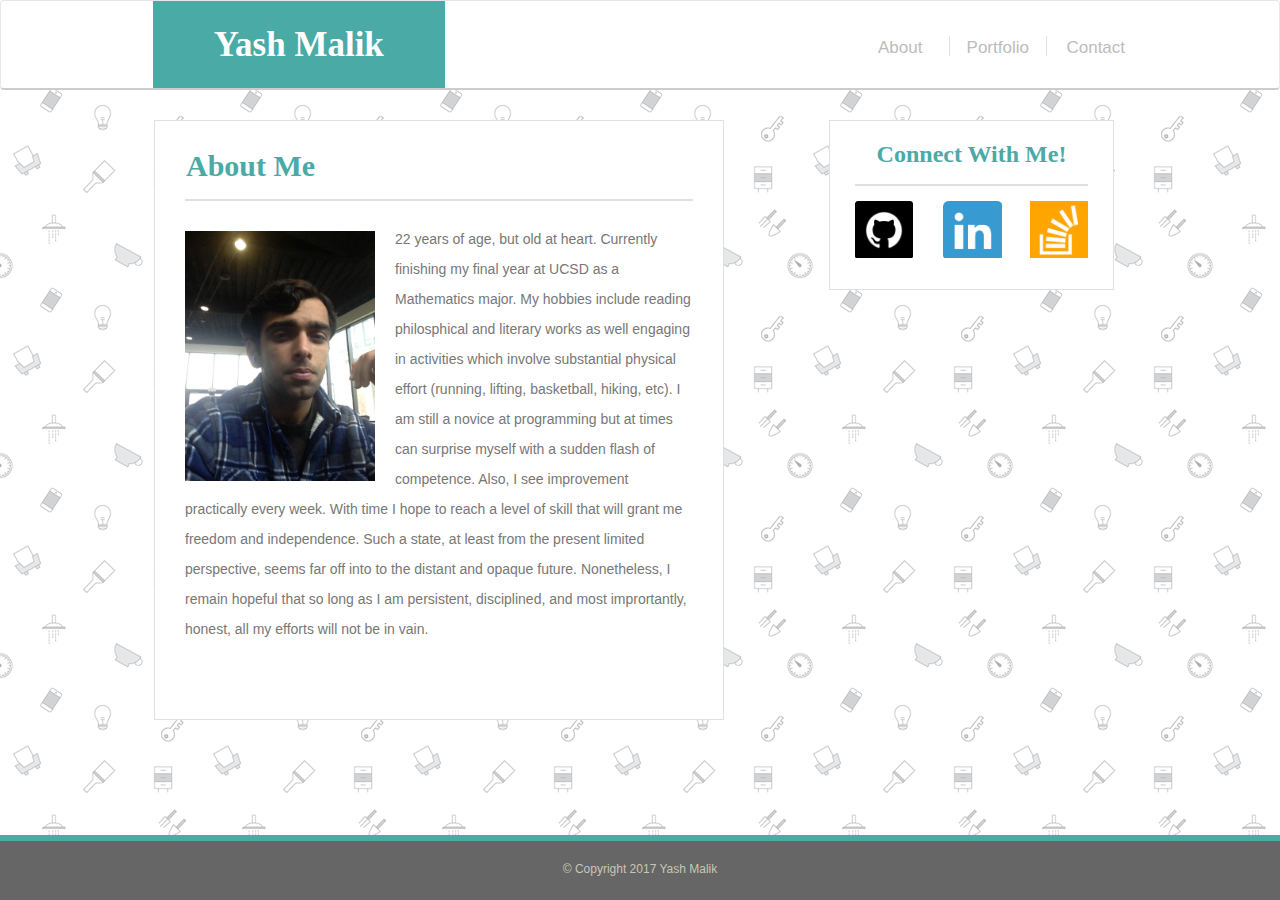
<file: index.html>
<!DOCTYPE html>
<html>
<head>
	<title>Yash Malik</title>
	<meta name="viewport" content="width=device-width, initial-scale=1.0">
	<link rel="stylesheet" type="text/css" href="./assets/Bootstrap3/css/bootstrap.css">
	<link rel="stylesheet" type="text/css" href="./assets/style.css">
</head>
<body>
	<nav class="navbar navbar-default header_container">
		<div class="container">
			<div class="row">
				<div class="col-md-1 headerBlankSpace"></div>
				<div class="col-md-3 headerName_superContainer container">
					<div class="col-xs-12 headerName_container">
						<h1 class="headerName">
							Yash Malik
						</h1>
					</div>
				</div>
				<div class="col-md-4 headerBlankSpace"></div>
				<div class="col-md-3 headerLinks_superContainer container">
					<div class="headerLinksBackground"></div>
					<div class="row links_row">
						<div class="col-xs-4 headerLinks_container aboutLink">
							<a href="./index.html"><p class="nav_linkText">About</p></a>
						</div>
						<div class="col-xs-4 headerLinks_container portfolioLink">
							<a href="./portfolio.html"><p class="nav_linkText">Portfolio</p></a>
						</div>
						<div class="col-xs-4 headerLinks_container contactLink">
							<a href="./contact.html"><p class="nav_linkText">Contact</p></a>
						</div>
					</div>
				</div>
			</div>
		</div>
	</nav>
	<div class="container contentContainer">
		<div class="row contentRow">
			<div class="col-md-1"></div>
			<div class="col-md-6 mainContent">
				<div class="row contentTitleContainer">
					<div class="col-sm-6 contentTitle">
						<p class="contentTitle">About Me</p>
					</div>
				</div>
				<div class="row mainContentContainer">
					<div class="imageContainer">
						<img src="./assets/images/profile_pic.jpg" height="250px" width="190px">
					</div>
					<p id="aboutme_text">
					22 years of age, but old at heart. Currently finishing my final year at UCSD as a 
					Mathematics major. My hobbies include reading
					philosphical and literary works as well engaging in activities which involve substantial physical effort (running, lifting, basketball, hiking, etc). I am still a novice at programming but at times can surprise myself with a sudden flash of competence. Also, I see improvement practically every week. With time I hope to reach a level of skill that will grant me freedom and independence. Such a state, at least from the present limited perspective, seems far off into to the distant and opaque future. Nonetheless, I remain hopeful that so long as I am persistent, disciplined, and most imprortantly, honest, all my efforts will not be in vain.	
					</p>	
				</div>
			</div>
			<div class="col-md-1"></div>
			<div class="col-md-3 sidebar">
				<div class="row sidebarTitleContainer">
					<h3 id="sidebarTitle">Connect With Me!</h2>
				</div>
				<div class="row sidebarLinksContainer">
					<a href="https://github.com/yamalik95" target="_blank"><div class="col-xs-3 git"></div>
					<div class="col-xs-1"></div>
					<a href="https://www.linkedin.com/in/yash-malik-36b143142/" target="_blank"><div class="col-xs-3 linked"></div></a>
					<a href="https://stackexchange.com/users/11342886/yamalik" target="_blank"><div class="col-xs-3 stack"></div></a>
				</div>
			</div>
		</div>
	</div>
	<div class="footer_container">
		<div class="footer_text_container">
			<p class="footer_text">&copy; Copyright 2017 Yash Malik</p>
		</div>
	</div>
</body>
</html>
</file>
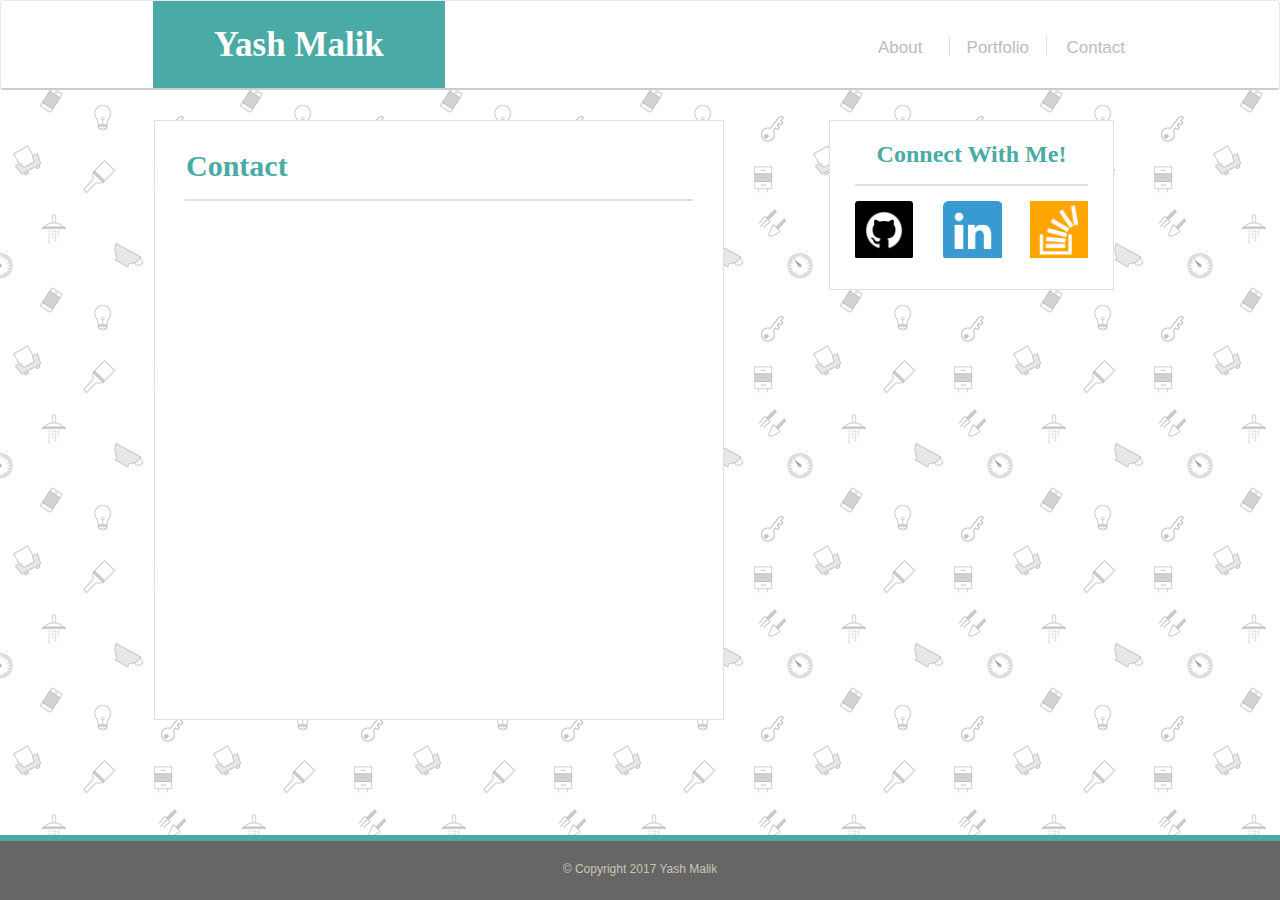
<file: contact.html>
<!DOCTYPE html>
<html>
<head>
	<title>Yash Malik</title>
	<meta name="viewport" content="width=device-width, initial-scale=1.0">
	<link rel="stylesheet" type="text/css" href="./assets/Bootstrap3/css/bootstrap.css">
	<link rel="stylesheet" type="text/css" href="./assets/style.css">
</head>
<body>
	<nav class="navbar navbar-default header_container">
		<div class="container">
			<div class="row">
				<div class="col-md-1 headerBlankSpace"></div>
				<div class="col-md-3 headerName_superContainer container">
					<div class="col-xs-12 headerName_container">
						<h1 class="headerName">
							Yash Malik
						</h1>
					</div>
				</div>
				<div class="col-md-4 headerBlankSpace"></div>
				<div class="col-md-3 headerLinks_superContainer container">
					<div class="headerLinksBackground"></div>
					<div class="row links_row">
						<div class="col-xs-4 headerLinks_container aboutLink">
							<a href="./index.html"><p class="nav_linkText">About</p></a>
						</div>
						<div class="col-xs-4 headerLinks_container portfolioLink">
							<a href="./portfolio.html"><p class="nav_linkText">Portfolio</p></a>
						</div>
						<div class="col-xs-4 headerLinks_container contactLink">
							<a href="./contact.html"><p class="nav_linkText">Contact</p></a>
						</div>
					</div>
				</div>
			</div>
		</div>
	</nav>
	<div class="container contentContainer">
		<div class="row contentRow">
			<div class="col-md-1"></div>
			<div class="col-md-6 mainContent">
				<div class="row contentTitleContainer">
					<div class="col-sm-5 contentTitle">
						<p class="contentTitle">Contact</p>
					</div>
				</div>
			</div>
			<div class="col-md-1"></div>
			<div class="col-md-3 sidebar">
				<div class="row sidebarTitleContainer">
					<h3 id="sidebarTitle">Connect With Me!</h2>
				</div>
				<div class="row sidebarLinksContainer">
					<a href="https://github.com/yamalik95" target="_blank"><div class="col-xs-3 git"></div>
					<div class="col-xs-1"></div>
					<a href="https://www.linkedin.com/in/yash-malik-36b143142/" target="_blank"><div class="col-xs-3 linked"></div></a>
					<a href="https://stackexchange.com/users/11342886/yamalik" target="_blank"><div class="col-xs-3 stack"></div></a>
				</div>
			</div>
		</div>
	</div>
	<div class="footer_container">
		<div class="footer_text_container">
			<p class="footer_text">&copy; Copyright 2017 Yash Malik</p>
		</div>
	</div>
</body>
</html>
</file>
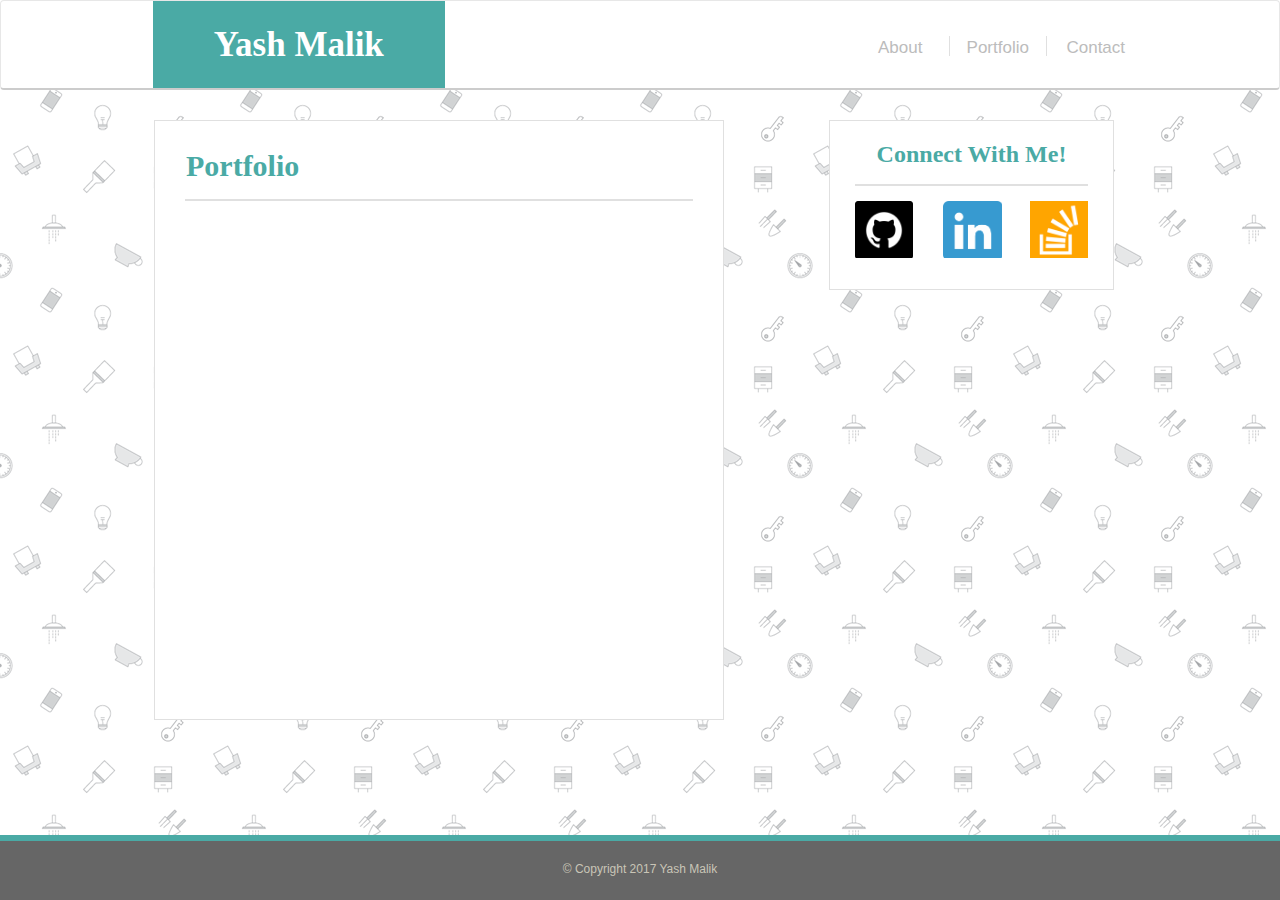
<file: portfolio.html>
<!DOCTYPE html>
<html>
<head>
	<title>Yash Malik</title>
	<meta name="viewport" content="width=device-width, initial-scale=1.0">
	<link rel="stylesheet" type="text/css" href="./assets/Bootstrap3/css/bootstrap.css">
	<link rel="stylesheet" type="text/css" href="./assets/style.css">
</head>
<body>
	<nav class="navbar navbar-default header_container">
		<div class="container">
			<div class="row">
				<div class="col-md-1 headerBlankSpace"></div>
				<div class="col-md-3 headerName_superContainer container">
					<div class="col-xs-12 headerName_container">
						<h1 class="headerName">
							Yash Malik
						</h1>
					</div>
				</div>
				<div class="col-md-4 headerBlankSpace"></div>
				<div class="col-md-3 headerLinks_superContainer container">
					<div class="headerLinksBackground"></div>
					<div class="row links_row">
						<div class="col-xs-4 headerLinks_container aboutLink">
							<a href="./index.html"><p class="nav_linkText">About</p></a>
						</div>
						<div class="col-xs-4 headerLinks_container portfolioLink">
							<a href="./portfolio.html"><p class="nav_linkText">Portfolio</p></a>
						</div>
						<div class="col-xs-4 headerLinks_container contactLink">
							<a href="./contact.html"><p class="nav_linkText">Contact</p></a>
						</div>
					</div>
				</div>
			</div>
		</div>
	</nav>
	<div class="container contentContainer">
		<div class="row contentRow">
			<div class="col-md-1"></div>
			<div class="col-md-6 mainContent">
				<div class="row contentTitleContainer">
					<div class="col-sm-5 contentTitle">
						<p class="contentTitle">Portfolio</p>
					</div>
				</div>
			</div>
			<div class="col-md-1"></div>
			<div class="col-md-3 sidebar">
				<div class="row sidebarTitleContainer">
					<h3 id="sidebarTitle">Connect With Me!</h2>
				</div>
				<div class="row sidebarLinksContainer">
					<a href="https://github.com/yamalik95" target="_blank"><div class="col-xs-3 git"></div>
					<div class="col-xs-1"></div>
					<a href="https://www.linkedin.com/in/yash-malik-36b143142/" target="_blank"><div class="col-xs-3 linked"></div></a>
					<a href="https://stackexchange.com/users/11342886/yamalik" target="_blank"><div class="col-xs-3 stack"></div></a>
				</div>
			</div>
		</div>
	</div>
	<div class="footer_container">
		<div class="footer_text_container">
			<p class="footer_text">&copy; Copyright 2017 Yash Malik</p>
		</div>
	</div>
</body>
</html>
</file>
<file: assets/style.css>
.header_container {
	position: fixed;
	background-color: #ffffff;
	border-bottom: 2px solid #cccccc;
	height: 90px;
	width: 100%;
	z-index: 2;
}

.headerLinks_superContainer {
	height: 87px;
	margin-left: 17px;
}

.headerName_superContainer {
	background-color: #4aaaa5;
	height: 87px;
	border-top: 5px solid #4aaaa5;
}

.headerName {
	text-align: center;
	color: #ffffff;
	font-family: 'Georgia', Times, 'Times New Roman', serif;
	font-size: 35px;
	font-weight: bolder;
	z-index: 1;
}

.headerLinks_container {
	height: 20px;
	margin-top: 35px;
}

.nav_linkText {
	text-align: center;
	margin-top: 0px;
	color: #bcbcbc;
	font-family: 'Arial', 'Helvetica Neue', Helvetica, sans-serif;
	font-size: 17px;
}


.aboutLink {
	border-right: 1px solid #e0e0e0;
}

.portfolioLink {
	border-right: 1px solid #e0e0e0;
}


.contentRow {
	height: 600px;
	width: 100%;
	margin-top: 120px;
	margin-bottom: 100px;
	z-index: -2;
}

.footer_container {
	position: fixed;
	bottom: 0;
	height: 65px;
	width: 100%;
	background-color: #666666;
	border-top: 6px solid #4aaaa5;
	z-index: 2;
}

.footer_text_container {
	margin: auto;
	margin-top: 20px;
	height:30px;
	width: 200px;
	background-color: #666666;
}

.footer_text {
	text-align: center;
	color: #C9C5B7;
	font-family: 'Arial', 'Helvetica Neue', Helvetica, sans-serif;
	font-size: 12px;
}

.mainContent {
	height: 100%;
	background-color: #ffffff;
	margin-left: 4px;
	border: 1px solid #e0e0e0;
}

.sidebar {
	height: 170px;
	background-color: #ffffff;
	border: 1px solid #e0e0e0;
	margin-left: 10px;
}

body {
	background-image: url("./images/doodles.png");
}

.sidebarTitleContainer {
	height: 65px;
	background-color: #ffffff;
	margin-left: 10px;
	margin-right: 10px;
	border-bottom: 2px solid #e0e0e0;
}

.sidebarLinksContainer {
	height: 103px;
	background-color: #ffffff;
	margin-left: 10px;
	margin-right: 10px;
}

.git {
	height: 55%;
	margin-top: 15px;
	background-image: url("./images/git.png");
	background-size: cover;
}

.linked {
	height: 55%;
	margin-top: 15px;
	background-image: url("./images/link.png");
	background-size: cover;
}

.stack {
	height: 55%;
	margin-left: 28px;
	margin-top: 15px;
	background-image: url("./images/stack.png");
	background-size: cover;
}

#sidebarTitle {
	text-align: center;
	color: #4aaaa5;
	font-family: 'Georgia', Times, 'Times New Roman', serif;
	font-weight: bolder;
}

.contentTitleContainer {
	height: 80px;
	margin-left: 15px;
	margin-right: 15px;
	border-bottom: 2px solid #E0E0E0;
}

.contentTitle {
	height: 80px;
	margin-top: 12px;
	margin-left: -7px;
	color: #4aaaa5;
	font-family: 'Georgia', Times, 'Times New Roman', serif;
	font-size: 30px;
	font-weight: bold;
}

.mainContentContainer {
	height: 488px;
	margin-left: 15px;
	margin-right: 15px;
	margin-top: 30px;
}

.imageContainer {
	height: 250px;
	width: 190px;
	float: left;
	margin-right: 20px;
}

#aboutme_text {
 	color: #777777;
 	font-family: 'Arial', 'Helvetica Neue', Helvetica, sans-serif;
 	line-height: 30px;
 	margin-top: -7px;
}

a:link {
    text-decoration: none;
    color: #B1B0B0;
}

a:visited {
    text-decoration: none;
    color: #B1B0B0;
}

a:hover {
    text-decoration: none;
    color: #B1B0B0;
}

a:active {
    text-decoration: none;
    color: #B1B0B0;
}



@media screen and (max-width: 1199px) {

	.contentRow {
		height: 700px;
	}
	
	.contentContainer {
		position: relative;
		z-index: -1;
	}
	.sidebar {
		position: relative;
		z-index: 1;
	}

	.sidebarLinksContainer {
		position: relative;
		z-index: 3;
	}

	body {
		position: relative;
		z-index: -1;
	}

	#sidebarTitle {
		font-size: 18px;
		margin-top: 25px;
	}

	.git {
		height: 40%;
		margin-top: 25px;
	}

	.linked {
		height: 40%;
		margin-left: -8px;
		margin-top: 25px;
	}

	.stack {
		height: 40%;
		margin-left: 23px;
		margin-top: 25px;
	}

	.nav_linkText {
		font-size: 15px;
		text-align: right;
	}

	.headerName {
		font-size: 30px;
	}

	.navbar {
		height: 80px;
	}

	.headerName_superContainer {
		height: 77px;
	}

	.headerLinks_superContainer {
		height: 30px;
	}

	.headerLinks_container {
		margin-top: 30px;
	}


}

@media screen and (max-width: 991px) {

	.contentRow {
		position: relative;
		height: 500px;
		margin-top: 160px;
		margin-left: -2px;
		z-index: -3;
	}

 	.headerName_superContainer {
 		height: 75px;
 		border-bottom: 2px solid #cccccc;
 		margin-left: 0px;
 		margin-top: -1px;
	}

	.headerName_container {
		margin-top: -10px;
	}

 	.navbar {
 		background-color: #4aaaa5;
 		height: 76px;
 	}

 	.headerLinks_container {
 		height: 30px;
		margin-top: 12px;
	}

	.links_row {
		margin-right: 22px;
		background-color: none;
	}

	.headerName {
		font-size: 40px;
	}

	.nav_linkText {
		font-size: 20px;
		text-align: center;
		color: #a7b2c5;
	}

	.aboutLink {
		border-right: 2px solid #e0e0e0;
	}

	.portfolioLink {
		border-right: 2px solid #e0e0e0;
	}

	.headerLinks_superContainer {
		position: fixed;
		margin-bottom: -10px;
		z-index: 1;
	}

	.headerLinksBackground {
		position: absolute;
		height: 45px;
		width: 91%;
		background-color: white;
		border-bottom: 2px solid #cccccc;
		border-right: 2px solid #cccccc;
		border-left: 2px solid #cccccc;
		border-top: 1px solid #cccccc;
		margin-top: 6px;
	}

	.sidebar {
		margin-top: 40px;
		margin-left: 4px;
	}

	.contentRow {
		margin-bottom: 320px;
	}

	#sidebarTitle {
		text-align: left;
		font-size: 18px;
		margin-top: 25px;
	}

	.git {
		height: 75px;
		width: 80px;
		margin-top: 10px;
	}

	.linked {
		height: 75px;
		width: 75px;
		margin-left: -30px;
		margin-top: 10px;
	}

	.stack {
		height: 75px;
		width: 75px;
		margin-left: 23px;
		margin-top: 10px;
	}

 }

@media screen and (max-width: 767px) {
	.headerLinks_superContainer {
		width: 99.5%;
	}

	.contentTitle {
		margin-top: 20px;
	}

}

@media screen and (max-width: 640px) {
	.headerLinks_superContainer {
		width: 98%;
	}
	.contentRow {
		height: 590px;
	}
}

@media screen and (max-width: 550px) {
	.headerLinks_superContainer {
		width: 96%;
	}

	.linked {
		margin-left: -10px;
	}
	.contentRow {
		height: 650px;
	}
}

@media screen and (max-width: 500px) {
	.headerLinks_superContainer {
		width: 94%;
	}

	.contentRow {
		height: 720px;
	}
}

@media screen and (max-width: 440px) {
	.contentRow {
		height: 820px;
	}
}
</file>
